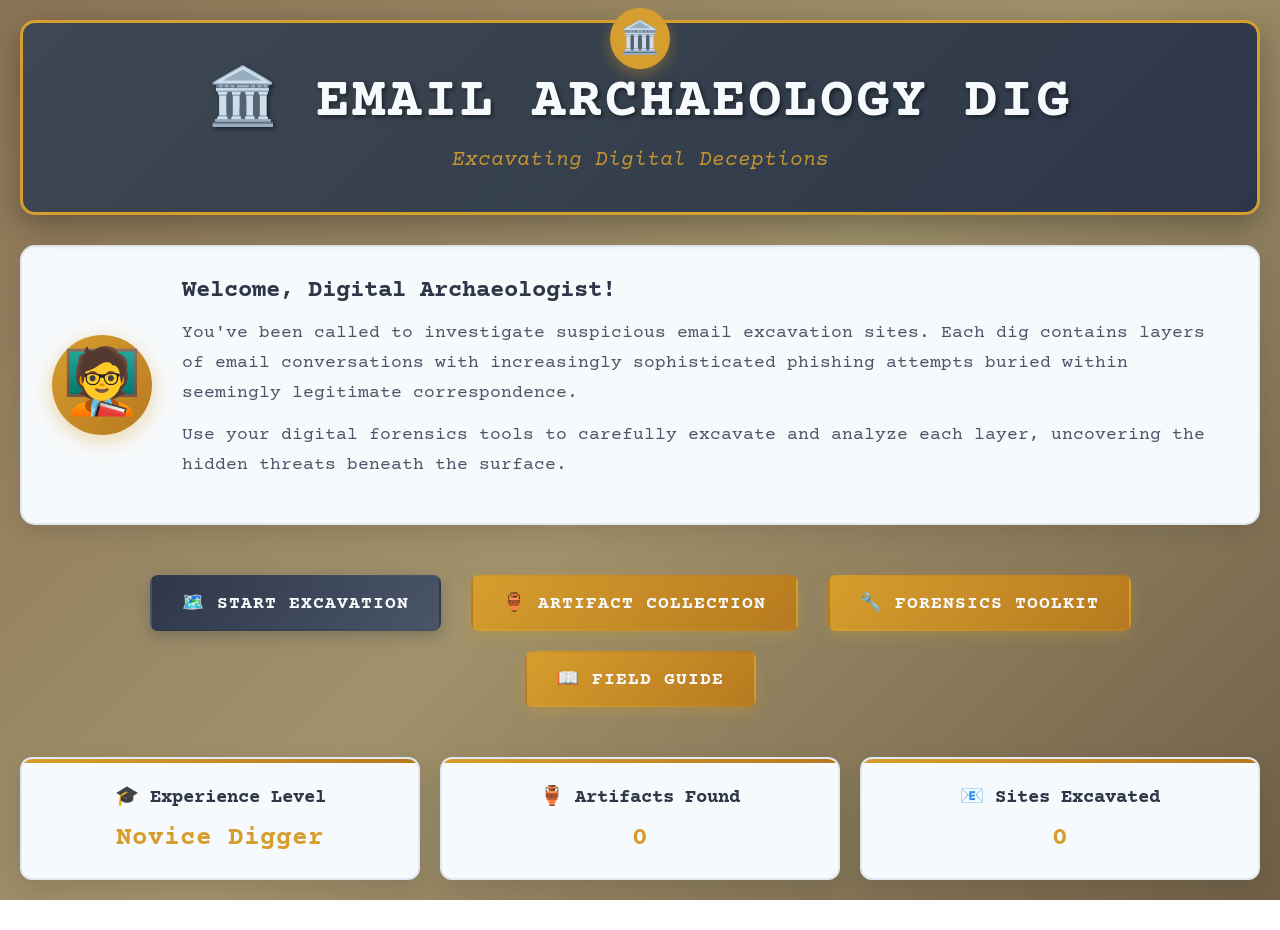
<file: email-archaeology-dig/index.html>
<!DOCTYPE html>
<html lang="en">
<head>
    <meta charset="UTF-8">
    <meta name="viewport" content="width=device-width, initial-scale=1.0">
    <title>Email Archaeology Dig</title>
    <link rel="stylesheet" href="css/style.css">
    <link href="https://fonts.googleapis.com/css2?family=Courier+Prime:wght@400;700&family=JetBrains+Mono:wght@300;400;500;700&display=swap" rel="stylesheet">
</head>
<body>
    <div id="game-container">
        <!-- Main Menu -->
        <div id="main-menu" class="screen active">
            <div class="site-header">
                <h1>🏛️ EMAIL ARCHAEOLOGY DIG</h1>
                <p class="site-tagline">Excavating Digital Deceptions</p>
            </div>
            
            <div class="archaeologist-intro">
                <div class="archaeologist-avatar">🧑‍🏫</div>
                <div class="intro-text">
                    <h3>Welcome, Digital Archaeologist!</h3>
                    <p>You've been called to investigate suspicious email excavation sites. Each dig contains layers of email conversations with increasingly sophisticated phishing attempts buried within seemingly legitimate correspondence.</p>
                    <p>Use your digital forensics tools to carefully excavate and analyze each layer, uncovering the hidden threats beneath the surface.</p>
                </div>
            </div>

            <div class="menu-options">
                <button class="dig-button primary" onclick="showSiteSelection()">🗺️ START EXCAVATION</button>
                <button class="dig-button" onclick="showArtifacts()">🏺 ARTIFACT COLLECTION</button>
                <button class="dig-button" onclick="showTools()">🔧 FORENSICS TOOLKIT</button>
                <button class="dig-button" onclick="showInstructions()">📖 FIELD GUIDE</button>
            </div>

            <div class="archaeologist-stats">
                <div class="stat-card">
                    <h3>🎓 Experience Level</h3>
                    <p id="experience-level">Novice Digger</p>
                </div>
                <div class="stat-card">
                    <h3>🏺 Artifacts Found</h3>
                    <p id="artifacts-found">0</p>
                </div>
                <div class="stat-card">
                    <h3>📧 Sites Excavated</h3>
                    <p id="sites-excavated">0</p>
                </div>
            </div>
        </div>

        <!-- Instructions Screen -->
        <div id="instructions" class="screen">
            <div class="field-guide">
                <h2>📖 DIGITAL ARCHAEOLOGIST'S FIELD GUIDE</h2>
                <div class="guide-content">
                    <div class="guide-section">
                        <h3>🎯 Your Mission</h3>
                        <p>Excavate layers of email conversations to uncover hidden phishing attempts. Each dig site contains multiple email layers, with threats becoming more sophisticated as you dig deeper.</p>
                    </div>

                    <div class="guide-section">
                        <h3>🏗️ Excavation Process</h3>
                        <ol>
                            <li><strong>Survey the Site:</strong> Examine the surface layer of emails</li>
                            <li><strong>Select Tools:</strong> Choose appropriate digital forensics tools</li>
                            <li><strong>Excavate Layers:</strong> Carefully dig through conversation layers</li>
                            <li><strong>Analyze Evidence:</strong> Use tools to examine headers, links, and patterns</li>
                            <li><strong>Document Findings:</strong> Record discovered threats and artifacts</li>
                        </ol>
                    </div>

                    <div class="guide-section">
                        <h3>🔧 Digital Tools</h3>
                        <ul>
                            <li><strong>🔍 Header Analyzer:</strong> Examine email routing and authentication</li>
                            <li><strong>🔗 Link Inspector:</strong> Trace URLs and identify redirects</li>
                            <li><strong>📝 Linguistic Scanner:</strong> Analyze language patterns and anomalies</li>
                            <li><strong>🕰️ Timeline Mapper:</strong> Track conversation chronology</li>
                            <li><strong>🌐 Domain Researcher:</strong> Investigate sender domains and reputation</li>
                            <li><strong>📊 Pattern Detector:</strong> Identify recurring phishing tactics</li>
                        </ul>
                    </div>

                    <div class="guide-section">
                        <h3>🏺 Artifact Types</h3>
                        <ul>
                            <li><strong>🎭 Spoofed Identities:</strong> Fake sender impersonations</li>
                            <li><strong>🔗 Malicious Links:</strong> Suspicious or harmful URLs</li>
                            <li><strong>📎 Dangerous Attachments:</strong> Potentially infected files</li>
                            <li><strong>💰 Social Engineering:</strong> Manipulation attempts</li>
                            <li><strong>⚡ Urgency Tactics:</strong> Artificial deadline pressure</li>
                            <li><strong>🎣 Credential Harvesting:</strong> Password/info theft attempts</li>
                        </ul>
                    </div>
                </div>
                <button class="dig-button" onclick="showMainMenu()">🏠 BACK TO BASE CAMP</button>
            </div>
        </div>

        <!-- Tools Screen -->
        <div id="tools-guide" class="screen">
            <div class="field-guide">
                <h2>🔧 DIGITAL FORENSICS TOOLKIT</h2>
                <div id="tools-catalog" class="tools-catalog">
                    <!-- Tools will be populated by JavaScript -->
                </div>
                <button class="dig-button" onclick="showMainMenu()">🏠 BACK TO BASE CAMP</button>
            </div>
        </div>

        <!-- Artifacts Collection Screen -->
        <div id="artifacts-collection" class="screen">
            <div class="field-guide">
                <h2>🏺 ARTIFACT COLLECTION</h2>
                <div id="artifacts-display" class="artifacts-display">
                    <!-- Discovered artifacts will be populated by JavaScript -->
                </div>
                <button class="dig-button" onclick="showMainMenu()">🏠 BACK TO BASE CAMP</button>
            </div>
        </div>

        <!-- Site Selection Screen -->
        <div id="site-selection" class="screen">
            <div class="excavation-map">
                <h2>🗺️ EXCAVATION SITES</h2>
                <div class="map-intro">
                    <p>Choose an excavation site to investigate. Each site contains multiple layers of email conversations with hidden phishing threats.</p>
                </div>
                <div id="sites-grid" class="sites-grid">
                    <!-- Excavation sites will be populated by JavaScript -->
                </div>
                <button class="dig-button" onclick="showMainMenu()">🏠 BACK TO BASE CAMP</button>
            </div>
        </div>

        <!-- Excavation Screen -->
        <div id="excavation-site" class="screen">
            <!-- Site Header -->
            <div class="site-header-bar">
                <div class="site-info">
                    <h2 id="site-name">Corporate Email Chain - Site Alpha</h2>
                    <p id="site-description">Investigating suspicious activity in corporate communications</p>
                </div>
                <div class="excavation-progress">
                    <div class="progress-info">
                        <span>Layer <span id="current-layer">1</span> of <span id="total-layers">5</span></span>
                        <div class="depth-meter">
                            <div id="depth-progress" class="depth-fill"></div>
                        </div>
                    </div>
                </div>
            </div>

            <!-- Main Excavation Area -->
            <div class="excavation-workspace">
                <!-- Email Layer Display -->
                <div class="email-layer-section">
                    <div class="layer-header">
                        <h3>📧 CURRENT LAYER</h3>
                        <div class="layer-controls">
                            <button id="excavate-btn" class="tool-btn primary" onclick="excavateLayer()">🏗️ EXCAVATE DEEPER</button>
                            <button class="tool-btn" onclick="showSiteSelection()">🗺️ CHANGE SITE</button>
                        </div>
                    </div>
                    <div id="email-display" class="email-container">
                        <!-- Current email will be displayed here -->
                    </div>
                </div>

                <!-- Tools Panel -->
                <div class="tools-panel">
                    <h3>🔧 FORENSICS TOOLS</h3>
                    <div id="available-tools" class="tools-grid">
                        <!-- Available tools will be populated -->
                    </div>
                    <div id="analysis-results" class="analysis-results">
                        <h4>📋 Analysis Results</h4>
                        <div id="results-content" class="results-content">
                            <p>Select a tool to begin analysis...</p>
                        </div>
                    </div>
                </div>
            </div>

            <!-- Discovery Panel -->
            <div class="discovery-panel">
                <h3>🏺 DISCOVERIES</h3>
                <div id="discoveries-log" class="discoveries-log">
                    <p>No discoveries yet. Use your tools to analyze the email layers.</p>
                </div>
                <button id="document-findings" class="dig-button" onclick="documentFindings()" disabled>📝 DOCUMENT FINDINGS</button>
            </div>
        </div>

        <!-- Analysis Modal -->
        <div id="analysis-modal" class="modal">
            <div class="modal-content">
                <div class="modal-header">
                    <h3 id="modal-title">🔍 Tool Analysis</h3>
                    <button class="close-btn" onclick="closeAnalysisModal()">×</button>
                </div>
                <div class="modal-body">
                    <div id="tool-analysis-content" class="tool-analysis">
                        <!-- Analysis content will be populated -->
                    </div>
                    <div class="analysis-actions">
                        <button id="flag-threat" class="action-btn danger" onclick="flagThreat()">🚨 FLAG AS THREAT</button>
                        <button id="mark-safe" class="action-btn safe" onclick="markSafe()">✅ MARK AS SAFE</button>
                        <button class="action-btn" onclick="closeAnalysisModal()">📋 CONTINUE ANALYSIS</button>
                    </div>
                </div>
            </div>
        </div>

        <!-- Site Completion Screen -->
        <div id="site-completion" class="screen">
            <div class="completion-report">
                <h2 id="completion-title">🏆 EXCAVATION COMPLETE!</h2>
                
                <div class="completion-stats">
                    <div class="stat-section">
                        <h3>📊 Site Analysis Summary</h3>
                        <div id="site-summary" class="summary-grid">
                            <!-- Summary stats will be populated -->
                        </div>
                    </div>

                    <div class="stat-section">
                        <h3>🏺 Artifacts Discovered</h3>
                        <div id="new-artifacts" class="artifacts-grid">
                            <!-- New artifacts will be displayed -->
                        </div>
                    </div>

                    <div class="stat-section">
                        <h3>📝 Excavation Report</h3>
                        <div id="excavation-report" class="report-text">
                            <!-- Detailed report will be generated -->
                        </div>
                    </div>
                </div>

                <div class="completion-actions">
                    <button class="dig-button primary" onclick="showSiteSelection()">🗺️ NEXT EXCAVATION</button>
                    <button class="dig-button" onclick="showArtifacts()">🏺 VIEW COLLECTION</button>
                    <button class="dig-button" onclick="showMainMenu()">🏠 BACK TO BASE CAMP</button>
                </div>
            </div>
        </div>
    </div>

    <script src="js/game.js"></script>
</body>
</html>
</file>
<file: email-archaeology-dig/css/style.css>
/* Email Archaeology Dig - CSS */

* {
    margin: 0;
    padding: 0;
    box-sizing: border-box;
}

body {
    font-family: 'Courier Prime', monospace;
    background: linear-gradient(135deg, #8b7355 0%, #a0926b 50%, #6f5f47 100%);
    background-attachment: fixed;
    color: #2d2d2d;
    min-height: 100vh;
    overflow-x: hidden;
}

#game-container {
    max-width: 1400px;
    margin: 0 auto;
    padding: 20px;
    position: relative;
}

/* Screen Management */
.screen {
    display: none;
    animation: excavateIn 0.8s ease-out;
}

.screen.active {
    display: block;
}

@keyframes excavateIn {
    from {
        opacity: 0;
        transform: translateY(30px) rotateX(10deg);
    }
    to {
        opacity: 1;
        transform: translateY(0) rotateX(0);
    }
}

/* Site Header */
.site-header {
    text-align: center;
    background: linear-gradient(135deg, #3d4852 0%, #2d3748 100%);
    color: #f7fafc;
    padding: 40px;
    border-radius: 15px;
    margin-bottom: 30px;
    box-shadow: 0 10px 30px rgba(0, 0, 0, 0.3);
    border: 3px solid #d69e2e;
    position: relative;
}

.site-header::before {
    content: '🏛️';
    position: absolute;
    top: -15px;
    left: 50%;
    transform: translateX(-50%);
    font-size: 2rem;
    background: #d69e2e;
    padding: 10px;
    border-radius: 50%;
    box-shadow: 0 5px 15px rgba(214, 158, 46, 0.4);
}

.site-header h1 {
    font-size: 3.5rem;
    font-weight: 700;
    margin-bottom: 15px;
    text-shadow: 2px 2px 4px rgba(0, 0, 0, 0.5);
    letter-spacing: 2px;
}

.site-tagline {
    font-size: 1.3rem;
    opacity: 0.9;
    font-style: italic;
    color: #d69e2e;
}

/* Archaeologist Introduction */
.archaeologist-intro {
    display: flex;
    align-items: center;
    gap: 30px;
    background: #f7fafc;
    padding: 30px;
    border-radius: 15px;
    margin-bottom: 30px;
    box-shadow: 0 8px 25px rgba(0, 0, 0, 0.1);
    border: 2px solid #e2e8f0;
}

.archaeologist-avatar {
    font-size: 4rem;
    background: linear-gradient(135deg, #d69e2e, #b7791f);
    width: 100px;
    height: 100px;
    border-radius: 50%;
    display: flex;
    align-items: center;
    justify-content: center;
    box-shadow: 0 5px 20px rgba(214, 158, 46, 0.4);
    flex-shrink: 0;
}

.intro-text {
    flex: 1;
}

.intro-text h3 {
    color: #2d3748;
    margin-bottom: 15px;
    font-size: 1.5rem;
}

.intro-text p {
    line-height: 1.7;
    margin-bottom: 12px;
    color: #4a5568;
    font-size: 1.1rem;
}

/* Buttons */
.dig-button {
    background: linear-gradient(135deg, #d69e2e, #b7791f);
    border: none;
    color: #f7fafc;
    padding: 15px 30px;
    font-family: 'Courier Prime', monospace;
    font-size: 1.1rem;
    font-weight: 700;
    cursor: pointer;
    border-radius: 8px;
    transition: all 0.3s ease;
    margin: 10px;
    box-shadow: 0 5px 15px rgba(214, 158, 46, 0.3);
    text-transform: uppercase;
    letter-spacing: 1px;
    border: 2px solid transparent;
}

.dig-button:hover {
    transform: translateY(-2px);
    box-shadow: 0 8px 25px rgba(214, 158, 46, 0.4);
    border-color: #fed7aa;
}

.dig-button.primary {
    background: linear-gradient(135deg, #2d3748, #4a5568);
    box-shadow: 0 5px 15px rgba(45, 55, 72, 0.3);
}

.dig-button.primary:hover {
    box-shadow: 0 8px 25px rgba(45, 55, 72, 0.4);
    border-color: #cbd5e0;
}

/* Menu Options */
.menu-options {
    text-align: center;
    margin: 40px 0;
}

/* Archaeologist Stats */
.archaeologist-stats {
    display: grid;
    grid-template-columns: repeat(auto-fit, minmax(250px, 1fr));
    gap: 20px;
    margin: 30px 0;
}

.stat-card {
    background: #f7fafc;
    padding: 25px;
    border-radius: 12px;
    text-align: center;
    box-shadow: 0 8px 25px rgba(0, 0, 0, 0.1);
    border: 2px solid #e2e8f0;
    position: relative;
    overflow: hidden;
}

.stat-card::before {
    content: '';
    position: absolute;
    top: 0;
    left: 0;
    right: 0;
    height: 4px;
    background: linear-gradient(90deg, #d69e2e, #b7791f);
}

.stat-card h3 {
    color: #2d3748;
    margin-bottom: 15px;
    font-size: 1.2rem;
    font-weight: 700;
}

.stat-card p {
    font-size: 1.6rem;
    font-weight: 700;
    color: #d69e2e;
}

/* Field Guide */
.field-guide {
    background: #f7fafc;
    padding: 40px;
    border-radius: 15px;
    box-shadow: 0 10px 30px rgba(0, 0, 0, 0.1);
    margin: 20px 0;
    border: 3px solid #d69e2e;
}

.field-guide h2 {
    color: #2d3748;
    text-align: center;
    margin-bottom: 30px;
    font-size: 2.2rem;
    font-weight: 700;
}

.guide-content {
    max-width: 900px;
    margin: 0 auto;
}

.guide-section {
    margin: 30px 0;
    padding: 25px;
    background: white;
    border-radius: 10px;
    border-left: 5px solid #d69e2e;
    box-shadow: 0 4px 15px rgba(0, 0, 0, 0.05);
}

.guide-section h3 {
    color: #2d3748;
    margin-bottom: 15px;
    font-size: 1.4rem;
    font-weight: 700;
}

.guide-section ol, .guide-section ul {
    margin-left: 25px;
}

.guide-section li {
    margin: 10px 0;
    line-height: 1.6;
    color: #4a5568;
}

.guide-section strong {
    color: #2d3748;
    font-weight: 700;
}

/* Tools Catalog */
.tools-catalog {
    display: grid;
    grid-template-columns: repeat(auto-fit, minmax(300px, 1fr));
    gap: 20px;
    margin: 30px 0;
}

.tool-info-card {
    background: white;
    border-radius: 12px;
    padding: 20px;
    box-shadow: 0 6px 20px rgba(0, 0, 0, 0.1);
    border: 2px solid #e2e8f0;
    transition: all 0.3s ease;
}

.tool-info-card:hover {
    transform: translateY(-3px);
    border-color: #d69e2e;
    box-shadow: 0 8px 30px rgba(214, 158, 46, 0.2);
}

.tool-header {
    display: flex;
    align-items: center;
    gap: 15px;
    margin-bottom: 15px;
}

.tool-icon {
    font-size: 2.5rem;
    width: 60px;
    height: 60px;
    background: linear-gradient(135deg, #d69e2e, #b7791f);
    border-radius: 50%;
    display: flex;
    align-items: center;
    justify-content: center;
    box-shadow: 0 4px 12px rgba(214, 158, 46, 0.3);
}

.tool-name {
    color: #2d3748;
    font-size: 1.3rem;
    font-weight: 700;
}

.tool-description {
    color: #4a5568;
    line-height: 1.6;
    margin-bottom: 15px;
}

.tool-uses {
    background: #f7fafc;
    padding: 12px;
    border-radius: 6px;
    border-left: 3px solid #d69e2e;
}

.tool-uses strong {
    color: #2d3748;
}

/* Sites Grid */
.excavation-map {
    background: #f7fafc;
    padding: 40px;
    border-radius: 15px;
    box-shadow: 0 10px 30px rgba(0, 0, 0, 0.1);
    margin: 20px 0;
}

.excavation-map h2 {
    color: #2d3748;
    text-align: center;
    margin-bottom: 20px;
    font-size: 2.5rem;
    font-weight: 700;
}

.map-intro {
    text-align: center;
    margin-bottom: 30px;
    font-size: 1.1rem;
    color: #4a5568;
}

.sites-grid {
    display: grid;
    grid-template-columns: repeat(auto-fit, minmax(400px, 1fr));
    gap: 25px;
    margin: 30px 0;
}

.site-card {
    background: white;
    border-radius: 15px;
    padding: 25px;
    box-shadow: 0 8px 25px rgba(0, 0, 0, 0.1);
    border: 3px solid transparent;
    transition: all 0.3s ease;
    cursor: pointer;
    position: relative;
    overflow: hidden;
}

.site-card::before {
    content: '';
    position: absolute;
    top: 0;
    left: 0;
    right: 0;
    height: 6px;
    background: linear-gradient(90deg, #d69e2e, #b7791f, #2d3748);
    transform: translateX(-100%);
    transition: transform 0.3s ease;
}

.site-card:hover::before {
    transform: translateX(0);
}

.site-card:hover {
    transform: translateY(-5px);
    border-color: #d69e2e;
    box-shadow: 0 12px 35px rgba(214, 158, 46, 0.2);
}

.site-card.completed {
    border-color: #48bb78;
    background: linear-gradient(135deg, #f0fff4, #c6f6d5);
}

.site-header-info {
    display: flex;
    align-items: center;
    gap: 20px;
    margin-bottom: 20px;
}

.site-icon {
    font-size: 3rem;
    width: 80px;
    height: 80px;
    background: linear-gradient(135deg, #e2e8f0, #cbd5e0);
    border-radius: 15px;
    display: flex;
    align-items: center;
    justify-content: center;
    box-shadow: 0 4px 12px rgba(0, 0, 0, 0.1);
}

.site-title {
    color: #2d3748;
    font-size: 1.5rem;
    font-weight: 700;
    margin-bottom: 5px;
}

.site-difficulty {
    display: inline-block;
    padding: 4px 12px;
    border-radius: 12px;
    font-size: 0.8rem;
    font-weight: 700;
    text-transform: uppercase;
    letter-spacing: 0.5px;
}

.site-difficulty.beginner {
    background: #c6f6d5;
    color: #22543d;
}

.site-difficulty.intermediate {
    background: #fefcbf;
    color: #744210;
}

.site-difficulty.advanced {
    background: #fed7d7;
    color: #742a2a;
}

.site-description {
    color: #4a5568;
    line-height: 1.6;
    margin-bottom: 15px;
}

.site-layers {
    display: flex;
    align-items: center;
    gap: 10px;
    margin-bottom: 15px;
}

.layers-indicator {
    display: flex;
    gap: 4px;
}

.layer-dot {
    width: 12px;
    height: 12px;
    background: #e2e8f0;
    border-radius: 50%;
    transition: background 0.3s ease;
}

.layer-dot.completed {
    background: #48bb78;
}

/* Excavation Site Screen */
.site-header-bar {
    background: linear-gradient(135deg, #2d3748, #4a5568);
    color: #f7fafc;
    padding: 20px 30px;
    border-radius: 12px;
    margin-bottom: 25px;
    display: flex;
    justify-content: space-between;
    align-items: center;
    box-shadow: 0 6px 20px rgba(45, 55, 72, 0.3);
}

.site-info h2 {
    font-size: 1.6rem;
    margin-bottom: 5px;
}

.site-info p {
    opacity: 0.8;
    font-size: 1rem;
}

.progress-info {
    text-align: right;
}

.depth-meter {
    width: 150px;
    height: 10px;
    background: rgba(255, 255, 255, 0.2);
    border-radius: 5px;
    overflow: hidden;
    margin-top: 8px;
}

.depth-fill {
    height: 100%;
    background: linear-gradient(90deg, #d69e2e, #b7791f);
    border-radius: 5px;
    transition: width 0.5s ease;
    width: 20%;
}

/* Excavation Workspace */
.excavation-workspace {
    display: grid;
    grid-template-columns: 2fr 1fr;
    gap: 25px;
    margin-bottom: 25px;
}

.email-layer-section {
    background: #f7fafc;
    border-radius: 12px;
    padding: 25px;
    box-shadow: 0 8px 25px rgba(0, 0, 0, 0.1);
    border: 2px solid #e2e8f0;
}

.layer-header {
    display: flex;
    justify-content: space-between;
    align-items: center;
    margin-bottom: 20px;
    padding-bottom: 15px;
    border-bottom: 2px solid #e2e8f0;
}

.layer-header h3 {
    color: #2d3748;
    font-size: 1.3rem;
    font-weight: 700;
}

.layer-controls {
    display: flex;
    gap: 10px;
}

.tool-btn {
    padding: 8px 16px;
    border: none;
    border-radius: 6px;
    font-family: 'Courier Prime', monospace;
    font-size: 0.9rem;
    font-weight: 700;
    cursor: pointer;
    transition: all 0.3s ease;
    text-transform: uppercase;
}

.tool-btn.primary {
    background: linear-gradient(135deg, #d69e2e, #b7791f);
    color: #f7fafc;
    box-shadow: 0 3px 10px rgba(214, 158, 46, 0.3);
}

.tool-btn.primary:hover {
    transform: translateY(-1px);
    box-shadow: 0 5px 15px rgba(214, 158, 46, 0.4);
}

.tool-btn:not(.primary) {
    background: #e2e8f0;
    color: #4a5568;
}

.tool-btn:not(.primary):hover {
    background: #cbd5e0;
}

/* Email Container */
.email-container {
    background: white;
    border: 2px solid #e2e8f0;
    border-radius: 8px;
    padding: 20px;
    font-family: 'JetBrains Mono', monospace;
    box-shadow: inset 0 2px 8px rgba(0, 0, 0, 0.05);
}

.email-header {
    background: #f7fafc;
    border-radius: 6px;
    padding: 15px;
    margin-bottom: 15px;
    border-left: 4px solid #d69e2e;
}

.email-header-line {
    display: flex;
    margin: 5px 0;
    font-size: 0.9rem;
}

.header-label {
    font-weight: 700;
    color: #2d3748;
    width: 80px;
    flex-shrink: 0;
}

.header-value {
    color: #4a5568;
    word-break: break-all;
}

.email-body {
    line-height: 1.7;
    color: #2d3748;
    white-space: pre-wrap;
    font-size: 1rem;
}

.suspicious-text {
    background: rgba(255, 193, 7, 0.2);
    padding: 2px 4px;
    border-radius: 3px;
    border-bottom: 2px dashed #ffc107;
}

.threat-text {
    background: rgba(220, 53, 69, 0.1);
    padding: 2px 4px;
    border-radius: 3px;
    border-bottom: 2px dashed #dc3545;
}

/* Tools Panel */
.tools-panel {
    background: #f7fafc;
    border-radius: 12px;
    padding: 20px;
    box-shadow: 0 8px 25px rgba(0, 0, 0, 0.1);
    border: 2px solid #e2e8f0;
}

.tools-panel h3 {
    color: #2d3748;
    margin-bottom: 15px;
    font-size: 1.2rem;
    font-weight: 700;
}

.tools-grid {
    display: grid;
    grid-template-columns: repeat(auto-fit, minmax(80px, 1fr));
    gap: 10px;
    margin-bottom: 20px;
}

.tool-button {
    background: white;
    border: 2px solid #e2e8f0;
    border-radius: 8px;
    padding: 15px 8px;
    text-align: center;
    cursor: pointer;
    transition: all 0.3s ease;
    font-size: 0.8rem;
    font-weight: 600;
}

.tool-button:hover {
    border-color: #d69e2e;
    background: #fef5e7;
    transform: translateY(-2px);
    box-shadow: 0 4px 12px rgba(214, 158, 46, 0.2);
}

.tool-emoji {
    display: block;
    font-size: 1.8rem;
    margin-bottom: 5px;
}

.tool-name-short {
    color: #4a5568;
    text-transform: uppercase;
    letter-spacing: 0.5px;
    font-size: 0.7rem;
}

/* Analysis Results */
.analysis-results {
    background: white;
    border-radius: 8px;
    padding: 15px;
    border: 2px solid #e2e8f0;
}

.analysis-results h4 {
    color: #2d3748;
    margin-bottom: 10px;
    font-size: 1rem;
    font-weight: 700;
}

.results-content {
    color: #4a5568;
    line-height: 1.6;
    font-size: 0.9rem;
    min-height: 100px;
}

/* Discovery Panel */
.discovery-panel {
    background: #f7fafc;
    border-radius: 12px;
    padding: 20px;
    box-shadow: 0 8px 25px rgba(0, 0, 0, 0.1);
    border: 2px solid #e2e8f0;
    margin-top: 25px;
}

.discovery-panel h3 {
    color: #2d3748;
    margin-bottom: 15px;
    font-size: 1.2rem;
    font-weight: 700;
}

.discoveries-log {
    background: white;
    border-radius: 8px;
    padding: 15px;
    border: 2px solid #e2e8f0;
    max-height: 200px;
    overflow-y: auto;
    margin-bottom: 15px;
    min-height: 100px;
}

.discovery-item {
    background: linear-gradient(135deg, #fff5f5, #fed7d7);
    border-left: 4px solid #f56565;
    padding: 10px;
    margin: 8px 0;
    border-radius: 6px;
    font-size: 0.9rem;
    animation: discoveryAppear 0.5s ease-out;
}

.discovery-item.safe {
    background: linear-gradient(135deg, #f0fff4, #c6f6d5);
    border-left-color: #48bb78;
}

@keyframes discoveryAppear {
    from {
        opacity: 0;
        transform: translateX(-20px);
    }
    to {
        opacity: 1;
        transform: translateX(0);
    }
}

.discovery-item strong {
    color: #2d3748;
}

/* Modal */
.modal {
    display: none;
    position: fixed;
    top: 0;
    left: 0;
    width: 100%;
    height: 100%;
    background: rgba(0, 0, 0, 0.7);
    z-index: 1000;
    animation: modalFadeIn 0.3s ease-out;
}

.modal.active {
    display: flex;
    align-items: center;
    justify-content: center;
    padding: 20px;
}

@keyframes modalFadeIn {
    from { opacity: 0; }
    to { opacity: 1; }
}

.modal-content {
    background: white;
    border-radius: 12px;
    max-width: 600px;
    width: 100%;
    max-height: 80vh;
    overflow-y: auto;
    box-shadow: 0 15px 50px rgba(0, 0, 0, 0.3);
    animation: modalSlideUp 0.3s ease-out;
}

@keyframes modalSlideUp {
    from {
        opacity: 0;
        transform: translateY(30px) scale(0.95);
    }
    to {
        opacity: 1;
        transform: translateY(0) scale(1);
    }
}

.modal-header {
    padding: 20px 25px;
    border-bottom: 2px solid #e2e8f0;
    display: flex;
    justify-content: space-between;
    align-items: center;
}

.modal-header h3 {
    color: #2d3748;
    font-size: 1.3rem;
    font-weight: 700;
}

.close-btn {
    background: none;
    border: none;
    font-size: 1.5rem;
    cursor: pointer;
    color: #4a5568;
    width: 30px;
    height: 30px;
    border-radius: 50%;
    display: flex;
    align-items: center;
    justify-content: center;
    transition: all 0.3s ease;
}

.close-btn:hover {
    background: #e2e8f0;
    color: #2d3748;
}

.modal-body {
    padding: 25px;
}

.tool-analysis {
    line-height: 1.6;
    margin-bottom: 20px;
}

.analysis-section {
    margin: 15px 0;
    padding: 15px;
    background: #f7fafc;
    border-radius: 8px;
    border-left: 4px solid #d69e2e;
}

.analysis-section h4 {
    color: #2d3748;
    margin-bottom: 10px;
    font-weight: 700;
}

.analysis-actions {
    display: flex;
    gap: 10px;
    justify-content: center;
    flex-wrap: wrap;
}

.action-btn {
    padding: 10px 20px;
    border: none;
    border-radius: 6px;
    font-family: 'Courier Prime', monospace;
    font-size: 0.9rem;
    font-weight: 700;
    cursor: pointer;
    transition: all 0.3s ease;
    text-transform: uppercase;
}

.action-btn.danger {
    background: linear-gradient(135deg, #f56565, #e53e3e);
    color: white;
    box-shadow: 0 3px 10px rgba(245, 101, 101, 0.3);
}

.action-btn.safe {
    background: linear-gradient(135deg, #48bb78, #38a169);
    color: white;
    box-shadow: 0 3px 10px rgba(72, 187, 120, 0.3);
}

.action-btn:not(.danger):not(.safe) {
    background: #e2e8f0;
    color: #4a5568;
}

.action-btn:hover {
    transform: translateY(-1px);
    box-shadow: 0 5px 15px rgba(0, 0, 0, 0.2);
}

/* Artifacts Display */
.artifacts-display {
    display: grid;
    grid-template-columns: repeat(auto-fill, minmax(300px, 1fr));
    gap: 20px;
    margin: 30px 0;
}

.artifact-card {
    background: white;
    border-radius: 12px;
    padding: 20px;
    box-shadow: 0 8px 25px rgba(0, 0, 0, 0.1);
    border: 2px solid #e2e8f0;
    transition: all 0.3s ease;
}

.artifact-card:hover {
    transform: translateY(-3px);
    border-color: #d69e2e;
    box-shadow: 0 12px 35px rgba(214, 158, 46, 0.2);
}

.artifact-header {
    display: flex;
    align-items: center;
    gap: 15px;
    margin-bottom: 15px;
}

.artifact-icon {
    font-size: 2.5rem;
    width: 60px;
    height: 60px;
    background: linear-gradient(135deg, #fed7d7, #f56565);
    border-radius: 50%;
    display: flex;
    align-items: center;
    justify-content: center;
    box-shadow: 0 4px 12px rgba(245, 101, 101, 0.3);
}

.artifact-name {
    color: #2d3748;
    font-size: 1.2rem;
    font-weight: 700;
}

.artifact-description {
    color: #4a5568;
    line-height: 1.6;
    margin-bottom: 10px;
}

.artifact-discovered {
    font-size: 0.8rem;
    color: #718096;
    font-style: italic;
}

/* Completion Report */
.completion-report {
    background: #f7fafc;
    padding: 40px;
    border-radius: 15px;
    box-shadow: 0 10px 30px rgba(0, 0, 0, 0.1);
    text-align: center;
}

.completion-report h2 {
    color: #2d3748;
    font-size: 2.5rem;
    font-weight: 700;
    margin-bottom: 30px;
}

.completion-stats {
    margin: 30px 0;
}

.stat-section {
    margin: 30px 0;
    padding: 25px;
    background: white;
    border-radius: 12px;
    box-shadow: 0 6px 20px rgba(0, 0, 0, 0.1);
}

.stat-section h3 {
    color: #2d3748;
    margin-bottom: 20px;
    font-size: 1.4rem;
    font-weight: 700;
}

.summary-grid {
    display: grid;
    grid-template-columns: repeat(auto-fit, minmax(200px, 1fr));
    gap: 15px;
}

.summary-item {
    text-align: center;
    padding: 15px;
    background: #f7fafc;
    border-radius: 8px;
    border: 2px solid #e2e8f0;
}

.summary-value {
    font-size: 1.8rem;
    font-weight: 700;
    color: #d69e2e;
    display: block;
}

.summary-label {
    font-size: 0.9rem;
    color: #4a5568;
    text-transform: uppercase;
    letter-spacing: 0.5px;
    margin-top: 5px;
}

.artifacts-grid {
    display: grid;
    grid-template-columns: repeat(auto-fill, minmax(150px, 1fr));
    gap: 15px;
    margin: 20px 0;
}

.new-artifact {
    text-align: center;
    padding: 15px;
    background: linear-gradient(135deg, #fff5f5, #fed7d7);
    border: 2px solid #f56565;
    border-radius: 12px;
    animation: artifactGlow 2s infinite alternate;
}

@keyframes artifactGlow {
    from { box-shadow: 0 4px 15px rgba(245, 101, 101, 0.3); }
    to { box-shadow: 0 8px 25px rgba(245, 101, 101, 0.5); }
}

.new-artifact-icon {
    font-size: 2rem;
    margin-bottom: 8px;
}

.new-artifact-name {
    font-size: 0.9rem;
    font-weight: 700;
    color: #742a2a;
}

.report-text {
    text-align: left;
    line-height: 1.8;
    color: #4a5568;
    padding: 20px;
    background: #f7fafc;
    border-radius: 8px;
    border-left: 4px solid #d69e2e;
}

.completion-actions {
    display: flex;
    gap: 15px;
    justify-content: center;
    flex-wrap: wrap;
    margin-top: 30px;
}

/* Responsive Design */
@media (max-width: 1024px) {
    .excavation-workspace {
        grid-template-columns: 1fr;
    }
    
    .tools-grid {
        grid-template-columns: repeat(3, 1fr);
    }
}

@media (max-width: 768px) {
    .site-header h1 {
        font-size: 2.5rem;
    }
    
    .archaeologist-intro {
        flex-direction: column;
        text-align: center;
        gap: 20px;
    }
    
    .archaeologist-avatar {
        width: 80px;
        height: 80px;
        font-size: 3rem;
    }
    
    .site-header-bar {
        flex-direction: column;
        gap: 15px;
        text-align: center;
    }
    
    .sites-grid {
        grid-template-columns: 1fr;
    }
    
    .layer-header {
        flex-direction: column;
        gap: 15px;
        text-align: center;
    }
    
    .completion-actions {
        flex-direction: column;
    }
}

@media (max-width: 480px) {
    #game-container {
        padding: 15px;
    }
    
    .site-header, .field-guide, .excavation-map, .completion-report {
        padding: 25px 20px;
    }
    
    .site-header h1 {
        font-size: 2rem;
    }
    
    .dig-button {
        width: 100%;
        margin: 5px 0;
    }
    
    .tools-grid {
        grid-template-columns: repeat(2, 1fr);
    }
}
</file>
